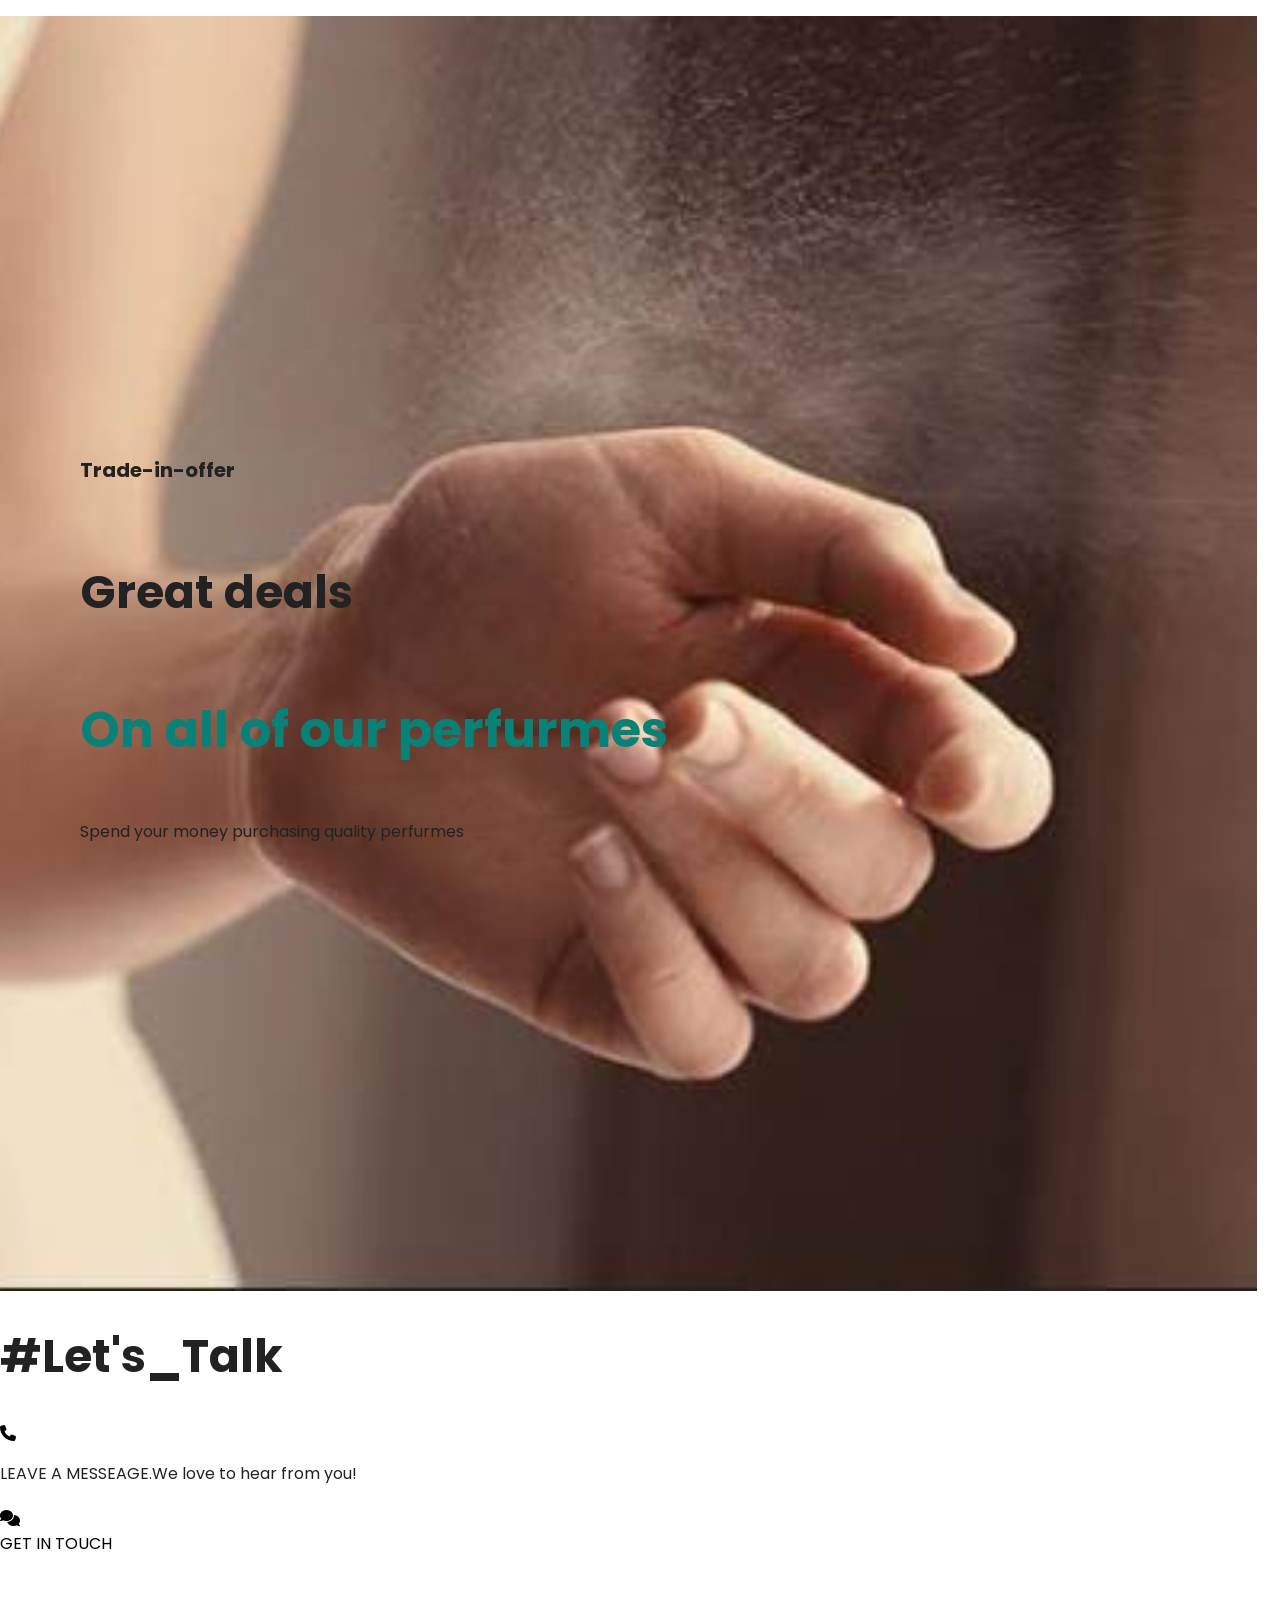
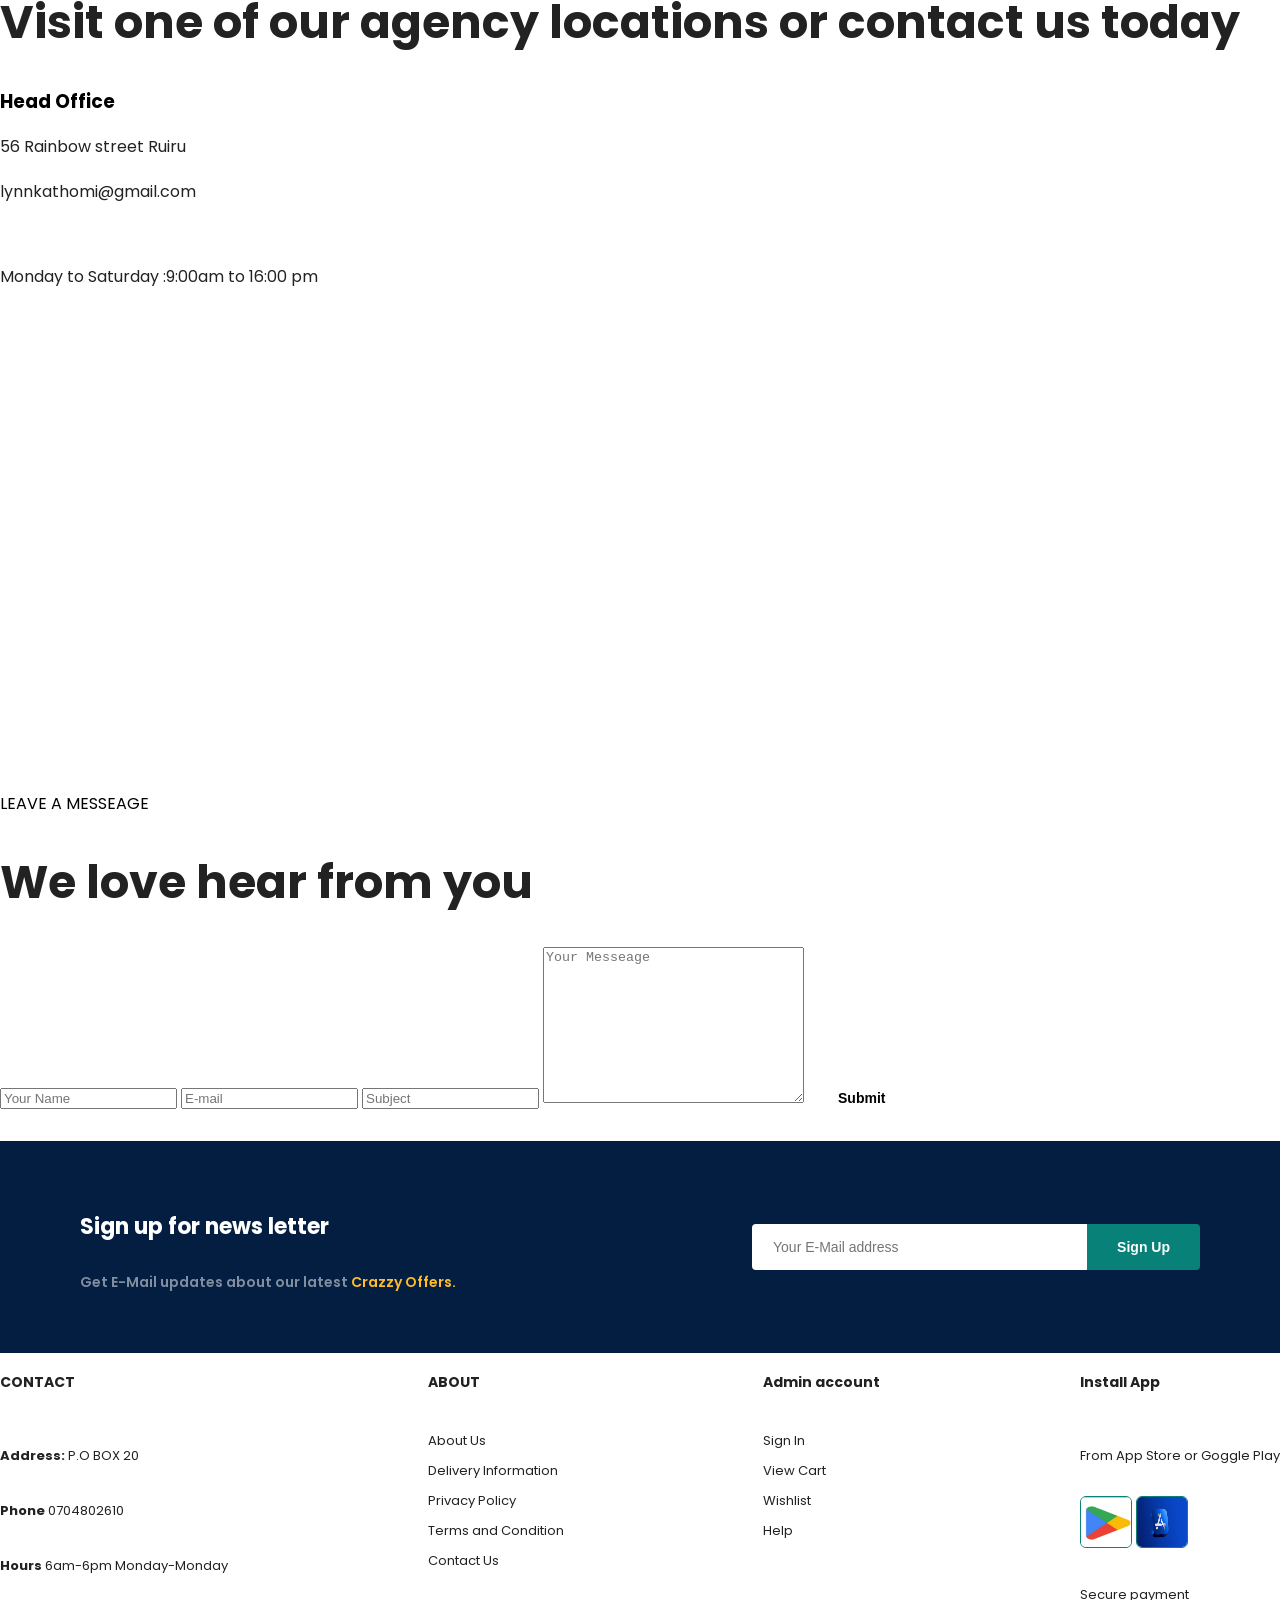
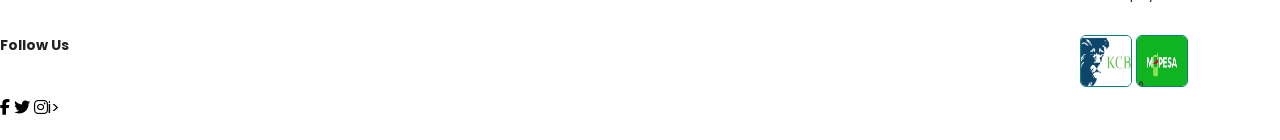
<file: contact.html>
<!doctype html>
<html lang="en">
<head>
  <meta charset="utf-8">
  <title>BOSS SCENT</title>
  <base href="/">
  <meta name="viewport" content="width=device-width, initial-scale=1">
  <link rel="stylesheet" href="https://fonts.googleapis.com/css2?family=Poppins:wght@200;300;500;600;700;900&display=swap">
  <link rel="icon" type="image/x-icon" href="favicon.ico">
  <link rel="stylesheet"href="styles.css">
  <link rel="stylesheet"
   href="https://unpkg.com/boxicons@2.1.4/css/boxicons.min.css"> 
   <link rel="stylesheet" href="https://cdn.jsdelivr.net/npm/swiper@10/swiper-bundle.min.css">
   <link rel="stylesheet" href="https://cdnjs.cloudflare.com/ajax/libs/font-awesome/6.4.2/css/all.min.css" integrity="sha512-z3gLpd7yknf1YoNbCzqRKc4qyor8gaKU1qmn+CShxbuBusANI9QpRohGBreCFkKxLhei6S9CQXFEbbKuqLg0DA==" crossorigin="anonymous" referrerpolicy="no-referrer" />
  </head>
  <section id="header">
   
    <div>
      <ul id="navbar">
      </section>
      <section id="power">
        
        <h4>Trade-in-offer</h4>
        <h2> Great deals</h2>
        <h1>On all of our perfurmes</h1>
        
        <p>Spend your money purchasing quality perfurmes</p>
    
              </section>
  
    <section id="page-header" class="about-header">
      <h2>#Let's_Talk</h2>
      <i class="fa fa-phone" aria-hidden="true"></i>
      <p>LEAVE A MESSEAGE.We love to hear from you!</p>
      <i class="fa fa-comments" aria-hidden="true"></i>
    </section>
    <section id="contact-details" class="section-p1">
      <div class="details">
        <span>GET IN TOUCH</span>
        <h2>Visit one of our agency locations or contact us today</h2>
        <h3>Head Office</h3>
      </div>
      <div>
        
        <li>
          <i class="fal fa-map"></i>
          <p>56 Rainbow street Ruiru</p>
        </li>
        <li>
         
          <p>lynnkathomi@gmail.com</p>
          <i class="fa fa-envelope-o" aria-hidden="true"></i>
        </li>
        <li>
          
          <p>Monday to Saturday :9:00am to 16:00 pm</p>
          <i class="fa fa-clock-o" aria-hidden="true"></i>
        </li>
      </div>
      <div class="map">
        <iframe
          src="https://www.google.com/maps/embed?pb=!1m18!1m12!1m3!1d127641.91008191257!2d36.674320697265614!3d-1.2883570000000006!2m3!1f0!2f0!3f0!3m2!1i1024!2i768!4f13.1!3m3!1m2!1s0x182f1104c66e4d3d%3A0xd92874834bb23ab2!2sZetech%20University!5e0!3m2!1ssw!2ske!4v1700466938582!5m2!1ssw!2ske"
          width="600"
          height="450"
          style="border: 0"
          allowfullscreen=""
          loading="lazy"
        ></iframe>
      </div>
    </section>
    <section id="form-details">
      <form action="">
        <span>LEAVE A MESSEAGE</span>
        <h2>We love hear from you</h2>
        <input type="text" placeholder="Your Name" />
        <input type="text" placeholder="E-mail" />
        <input type="text" placeholder="Subject" />
        <textarea
          name=""
          id=""
          cols="30"
          rows="10"
          placeholder="Your Messeage"
        ></textarea>
        <button class="normal">Submit</button>
      </form>
     
       
    </section>

    <section id="newsletter" >
        <div class="newstext" class="section-p1 section-m1">
          <h4>Sign up for news letter</h4>
          <p>Get E-Mail updates about our latest <span>Crazzy Offers.</span></p>
  
        </div>
        <div class="form">
          <input type="text"placeholder="Your E-Mail address">
          <button class="normal">Sign Up</button>
  
        </div>
  
      </section>
  
      <footer class="section-p1">
        <div class="col">
          <h4>CONTACT</h4>
          <p> <strong>Address:</strong> P.O BOX 20</p>
          <p> <strong>Phone</strong> 0704802610</p>
          <P> <strong>Hours</strong> 6am-6pm Monday-Monday</P>
      
        <div class="follow">
        <h4>Follow Us</h4>
        <div class="icon">
          <i class="fab fa-facebook-f"></i>
          <i class="fab fa-twitter"></i>
          <i class="fab fa-instagram"></i>i>
      </div>
    </div>
  </div>
  <div class="col">
  <h4>ABOUT</h4>
  <a href="#">About Us</a>
  <a href="#">Delivery Information</a>
  <a href="#">Privacy Policy</a>
  <a href="#">Terms and Condition</a>
  <a href="#">Contact Us</a>
  </div>
  <div class="col">
  <h4>Admin account</h4>
  <a href="#">Sign In</a>
  <a href="#">View Cart</a>
  <a href="#">Wishlist</a>
  <a href="#">Help</a>
  </div>
  <div class="col install">
    <h4>Install App</h4>
    <p>From App Store or Goggle Play</p>
    <div class="row">
      <img src="WhatsApp Image 2023-11-22 at 01.48.54.jpeg"alt="" >
      <img src="WhatsApp Image 2023-11-22 at 01.49.11.jpeg"alt=""> 
      <p>Secure payment</p>
      <img src="WhatsApp Image 2023-11-22 at 01.54.57.jpeg" alt="">
      <img src="WhatsApp Image 2023-11-22 at 01.55.15.jpeg"alt="" >
    </div>
  </div>
  
  
    <script src="https://cdn.jsdelivr.net/npm/swiper@10/swiper-bundle.min.js"></script>
    <script src="app.js"></script>
</file>
<file: styles.css>
:root {
    --green-color:#3cb815;
    --light-green-color: #c0eb7d;
    --orange-colour: #e48b32;
    --light-orange-colour: #ff8102;
    --text-colour: black;
    --bg-colour: #fff;
  }
  h1{
    font-size: 50px;
    line-height: 64px;
    color: #222;
  }
  h2{
    font-size: 46px;
    line-height: 54px;
    color: #222;
  }
  h4{
    font-size: 20px;
    color: #222;
  }
  h6{
    font-size: 12px;
    font-weight: 700;
  }
  p{
    font-size: 16px;

    color: #222;
    margin: 15px 0 20px 0;
  }

  #section-p1{
    padding: 40px 80px;
  }
  #sectiom-m1{
    padding: 20px 0;
  }
  button.normal{
    font-size: 14px;
    font-weight: 600;
    padding: 15px 30px;
    color: #000;
    background-color: #fff;
    border-radius: 4px;
    cursor: pointer;
    border: none;
    outline: none;
    transition: 0.2s;
  }
  button.white{
    font-size: 13px;
    font-weight: 600;
    padding: 11px 18px;
    color: #fff;
    background-color:transparent;
    cursor: pointer;
    border: 1px solid #fff;
    outline: none;
    transition: 0.2s;
  }
  
  body {
    font-family: 'Poppins', sans-serif;
    margin: 0;
    padding: 0;
    box-sizing: border-box;
    list-style-type: none;
    text-decoration: none;
    scroll-padding-top: 2rem;
    scroll-behavior: smooth;
    color: var(--text-colour);
  }
  
  .hamburger {
    display: none;
    cursor: pointer;
  }
  .hamburger > svg {
    width: 4.5rem;
    height: 4.5rem;
  }
  
  
  img {
    width: 100%;
  }
  
  header {
    position: fixed;
    width: 1100px;

    top: 0;
    right: 10;
    z-index: 100;
    display: flex;
    align-items: center;
    justify-content: space-between;
    background: var(--bg-colour);
    box-shadow: 0 8px 11px rgba(7, 151, 149, 0.15);
    padding: 20px 100px;
    transition: 0.5s;
    z-index: 999;
  }
  .profile {
display: flex;
align-items: center;
column-gap: 0.5rem;
cursor: pointer;
 }
 .profile img{
    width: 40px;
    object-fit: cover;
    object-position: cover;
    border-radius: 70%;
    
 }
 .profile span{
    font-size: 13px;
    font-weight: 500;
 }
  .logo{
    display: flex;
    align-items: center;
    font-size: 1.1rem;
    font-weight: 600;
    color: rgb(8, 145, 145);
    column-gap: 0.5rem;
   
  }
      .logo
      .bx{
    font-size: 30px;
    color:black;
  }
  .navbar{
    display: flex;
    column-gap: 3rem;

  }
.navbar a{
    font-size: 1rem;
    font-weight: 500;
    color: var(--text-colour);
    padding: 0.5rem 1rem;
    background-color: mintcream;
  }
  .navbar li a:hover,
  .navbar li a.active{
    color: mediumaquamarine;

  }
  .navbar li a.active::after,
  .navbar li a:hover::after{
    content: "";
    width: 30%;
    height: 2px;
    background-color:mediumaquamarine ;
    position: absolute;
    bottom: -4px;
    left: 20px;
  }
    .navbar li{
    list-style: none;
    padding: 0 20px;
    transition: 0.3s ease;
position: relative;
  }
  .navbar li a{
    text-decoration: none;
    font-weight: 600;
    font-size: 16px;

  }
  #mobile{
    display: none;
    align-items: center;
  }
  #menu icon{
    font: size 100px;
    cursor: pointer;
    z-index: 2000;
    display: none;
  }
  #power{
    background-image: url("WhatsApp Image 2023-11-22 at 00.27.52.jpeg");
  height:140vh;
  width: 1097px;
  background-size: cover;
  background-position: top 25% right 0%;
  padding: 0 80px;
  display: flex;
  flex-direction: column;
  align-items: flex-start;
  justify-content: center;
  }
   #power{
    padding-bottom: 15px;

  }
  #power h4{ 
    padding-bottom: 15px;
  }
   #power h1{
    color:#088178;
  }
  #power button{
    background-image: url("assets/imageshipping.jpeg");
    background-color: transparent;
    color: #088178;
    border: 0;
    padding: 14px 80px 14px 65px;
    background-repeat: no-repeat;
    cursor: pointer;
    font-weight: 700;
    font-size: 15px;
  }
  #feature
 .fe-box{
    width: 180px;
    text-align: center;
    pad: 25px 15px;
    box-shadow: 20px 20px 34px rgb(0,0,0,0.03);
    border: 1px solid #cce7d0;
    border-radius: 4px;
    margin: 15px 0;

  }
  #feature{
    display: flex;
    align-items: center;
    justify-content: space-between;
    flex-wrap: wrap;
  }
  
  #feature .fe-box:hover{
    box-shadow: 10px 10px 54px rgb(70,62,221,0.1);
  }
  #feature .fe-box img{
    width: 100%;
    margin-bottom: 10px;
  }
  #feature .fe-box h6{
  
    padding: 9px 8px 6px 8px;
    line-height: 1;
    border-radius: 4px;
    color:#088178 ;
    background-color: #fddde4;
  }
  #product1{
    text-align: center;

  }
  #product1
  .pro-container{
display: flex;
justify-content: space-between;
padding-top: 20px;
flex-wrap: wrap;
  }
  #product1
  .pro{
   
width: 23%;
min-width: 250px;
padding: 10px 12px;
border: 1px mintcream;
cursor: pointer;
box-shadow: 20px 20px 30px rgb(0,0,0,0.02);
margin: 15px 0;
transition: 0.2s ease;
position: relative;
  }
  #product1
  .pro:hover{
    box-shadow: 20px 20px 30px rgb(0,0,0,0.06);
  }
  #product1
  .pro img{
    width: 100%;
    border-radius:20px;

  }
  #product1
  .pro
  .des{
    text-align: start;
    padding: 10px 0;
  }
  #product1
  .pro
  .des span{
  color:gray;
    font-size:12px;
  }
  #product1
  .pro
  .des h5{
    padding-top:7px ;
    color: #1a1a1a;
    font-size: 14px;
  }
    #product1
    .pro
    .des i{
      font-size: 12px;
      color: rgb(243,181,25);
    }
    #product1
    .pro
    .des h4{
      padding-top: 7px;
      font-size: 15px;
      font-weight: 700;
      color: #088178;

    }
    #product1
    .pro
    .cart{
      width: 40px;
      height: 40px;
      line-height: 40px;
      border-radius: 50px;
      background-color: #e8f6ea;
      font-weight: 500;
      color: #088178;
      border: 1px solid #cce7d0;
      position: absolute;
      bottom: 20px;
      right: 10px;
    }
    #banner{
      display: flex;
      flex-direction: column;
      justify-content: center;
      align-items: center;
      text-align: center;
      background-image: url("WhatsApp Image 2023-11-22 at 00.55.44.jpeg");
      width: 100%;
      height: 40vh;
      background-size: cover;
      background-position: center;
    }
    #banner h4{
      color: #fff;
      font-size: 16px;
    }
    #banner h2{
      color: #fff;
      font-size: 30px;
      padding: 10px 0;
    }
    #banner h2 span{
      color: rgb(129, 7, 7);
       }
       #banner button:hover{
        background-color: #088178;
        color: #fff;
       }
       #sm-banner
       {
        display: flex;
      flex-direction: column;
      justify-content: center;
      align-items: center;
      text-align: center;
      background-image: url("assets/image19.jpeg");
      width: 100%;
      height: 50vh;
      background-size: cover;
      background-position: center;
       }
       #sm-banner h4{
        color: #fff;
        font-size: 40px;
        font-weight: 300;
       }
       #sm-banner h2{
        color: #fff;
        font-size: 48px;
        font-weight: 800;
       }
       #sm-banner span{
        color: #fff;
        font-size: 14px;
        font-weight: 500;
        padding-bottom: 15px;
       }
       #sm-banner:hover button{
        background-color: violet;
        border: 1px solid #000;
       }
       #newsletter{
        display: flex;
        justify-content: space-between;
        flex-wrap: wrap;
        align-items: center;
        background-repeat: no-repeat;
        background-position: 20% 30%;
        background-color: #041e42;
        padding: 40px 80px;
        margin-top: 20px;
        
       }
       #newsletter h4{
        font-size: 22px;
        font-weight: 700;
        color: #fff;
       }
       #newsletter p{
        font-size: 14px;
        font-weight: 600;
        color: #818ea0;
       }
       #newsletter 
       .form{
        display: flex;
        width: 40%;
       }

  
       #newsletter p span{
       color: #ffbd27;
       }
       #newsletter input{
      height: 3.125em;
      padding:0 1.25rem;
      font-size: 14px;
      width: 100%;
      border: 1px solid transparent;
      border-radius: 4px;
      outline: none;
      border-top-right-radius:0 ;
      border-bottom-right-radius:0 ;
       }
       #newsletter button{
        background-color: #088178;
        color:#fff;
        white-space: nowrap;
        border-top-left-radius:0 ;
      border-bottom-left-radius:0 ;
       }
       footer{
        display:flex;
        flex-wrap: wrap;
        justify-content: space-between;
       }
       footer
       .col{
        display:flex;
        flex-direction: column;
       align-items: flex-start;
       margin-bottom: 20px;
       }
       footer h4{
        font-size: 14px;
        padding-bottom: 20px;
       }
       footer p{
        font-size: 13px;
        padding-bottom: 0 0 8px 0;
       }
       footer a{
        font-size: 13px;
        text-decoration: none;
        color: #222;
        margin-bottom:10px;
      }
      footer
      .follow{
        margin-top: 20px;
        padding-right: 4px;
        cursor: pointer;
      }
      footer
      .install
      .row img{
border: 1px solid #088178;
border-radius: 6px;
width:50px ;
height: 50px;
      }
      footer
      .install img{
        margin: 10px 0 15px 0;
      }
      
      footer .follow i:hover,
      footer a:hover{
        color: #088178;
      }
      .cart {
        width: 100%;
      }
      .cart_header {
        padding: 1.5rem;
        background-color: var(--colo-white-2);
        display: flex;
        justify-content: space-between;
        align-items: center;
        border-radius: 1px;
      }
      
      .cart_item {
        margin-top: 2rem;
        padding: 1.5rem;
        background-color: var(--colo-white-2);
        display: flex;
        justify-content: space-between;
        align-items: center;
        border-radius: 1px;
      }
      .cart_product {
        display: flex;
        flex-direction: column;
      }
      .cart_img {
        width: 7%;
      }
      .cart_total {
        margin-top: 2rem;
        text-align: right;
      }
      .add_to_cart {
        padding: 1rem 2rem;
        background-color: var(--colo-primary);
        color: var(--colo-white-1);
        cursor: pointer;
        border: none;
        outline: none;
        margin-top: 2rem;
        
      }
      blog-box img
      {
        width: 100%;
        height: auto;
      }
</file>
